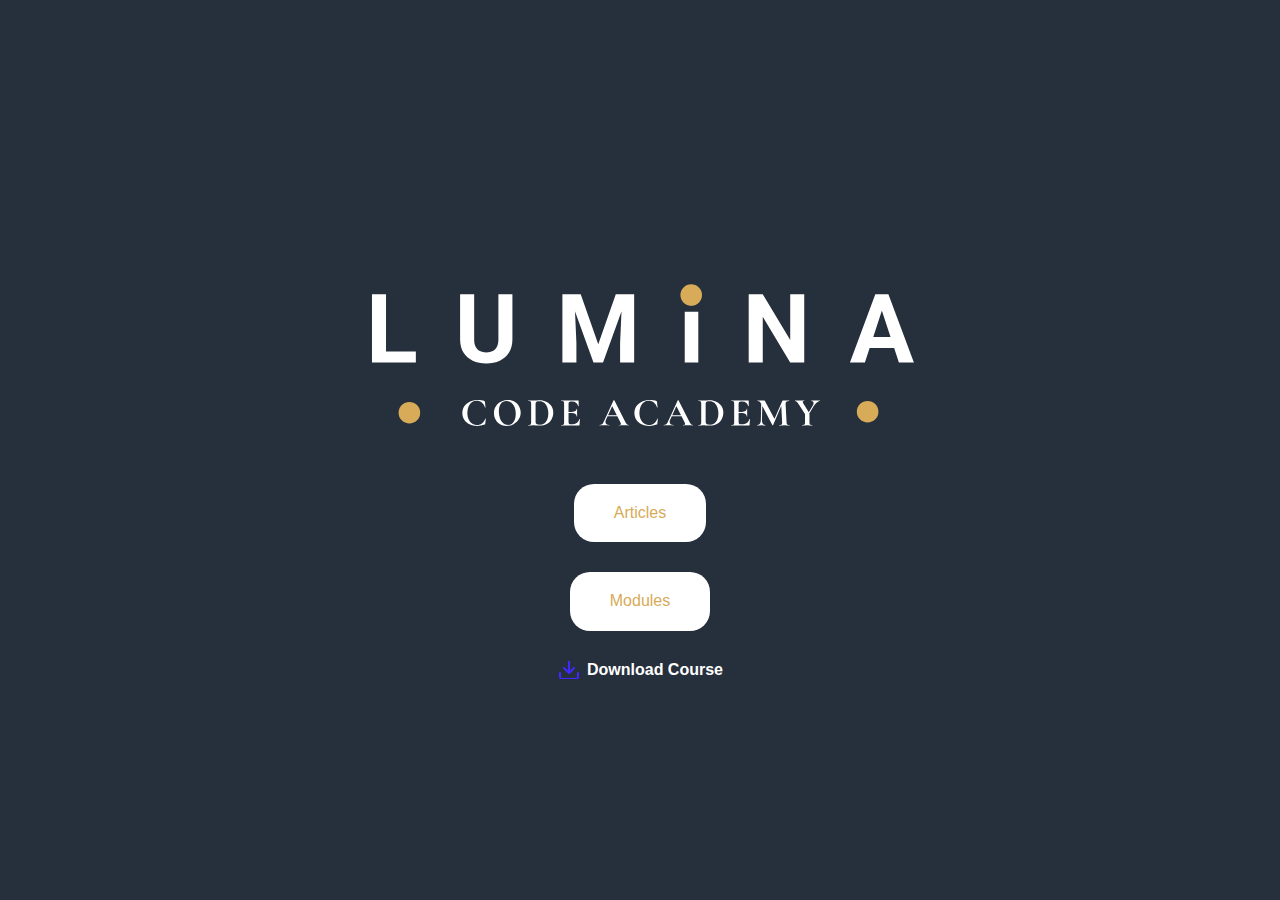
<file: index.html>
<!DOCTYPE html>
<html lang="en">
    <head>
        <meta charset="UTF-8">
        <meta name="viewport" content="width=device-width, initial-scale=1.0">
        <title>Home page</title>
        <link rel="stylesheet" href="css/normalize.css">
        <link rel="stylesheet" href="css/style.css">
    </head>
    <body>
        <div class="main-info">
            <img src="images/luminacode-logo.svg" alt="luminacode-logo" class="image">
            <a href="article.html" class="article">Articles</a>
            <a href="modules.html" class="modules">Modules</a>
            <a href="files/2.19 Организация отступов в вёрстке (2).pdf" download class="download-file">Download Course</a>
        </div>
    </body>
</html>
</file>
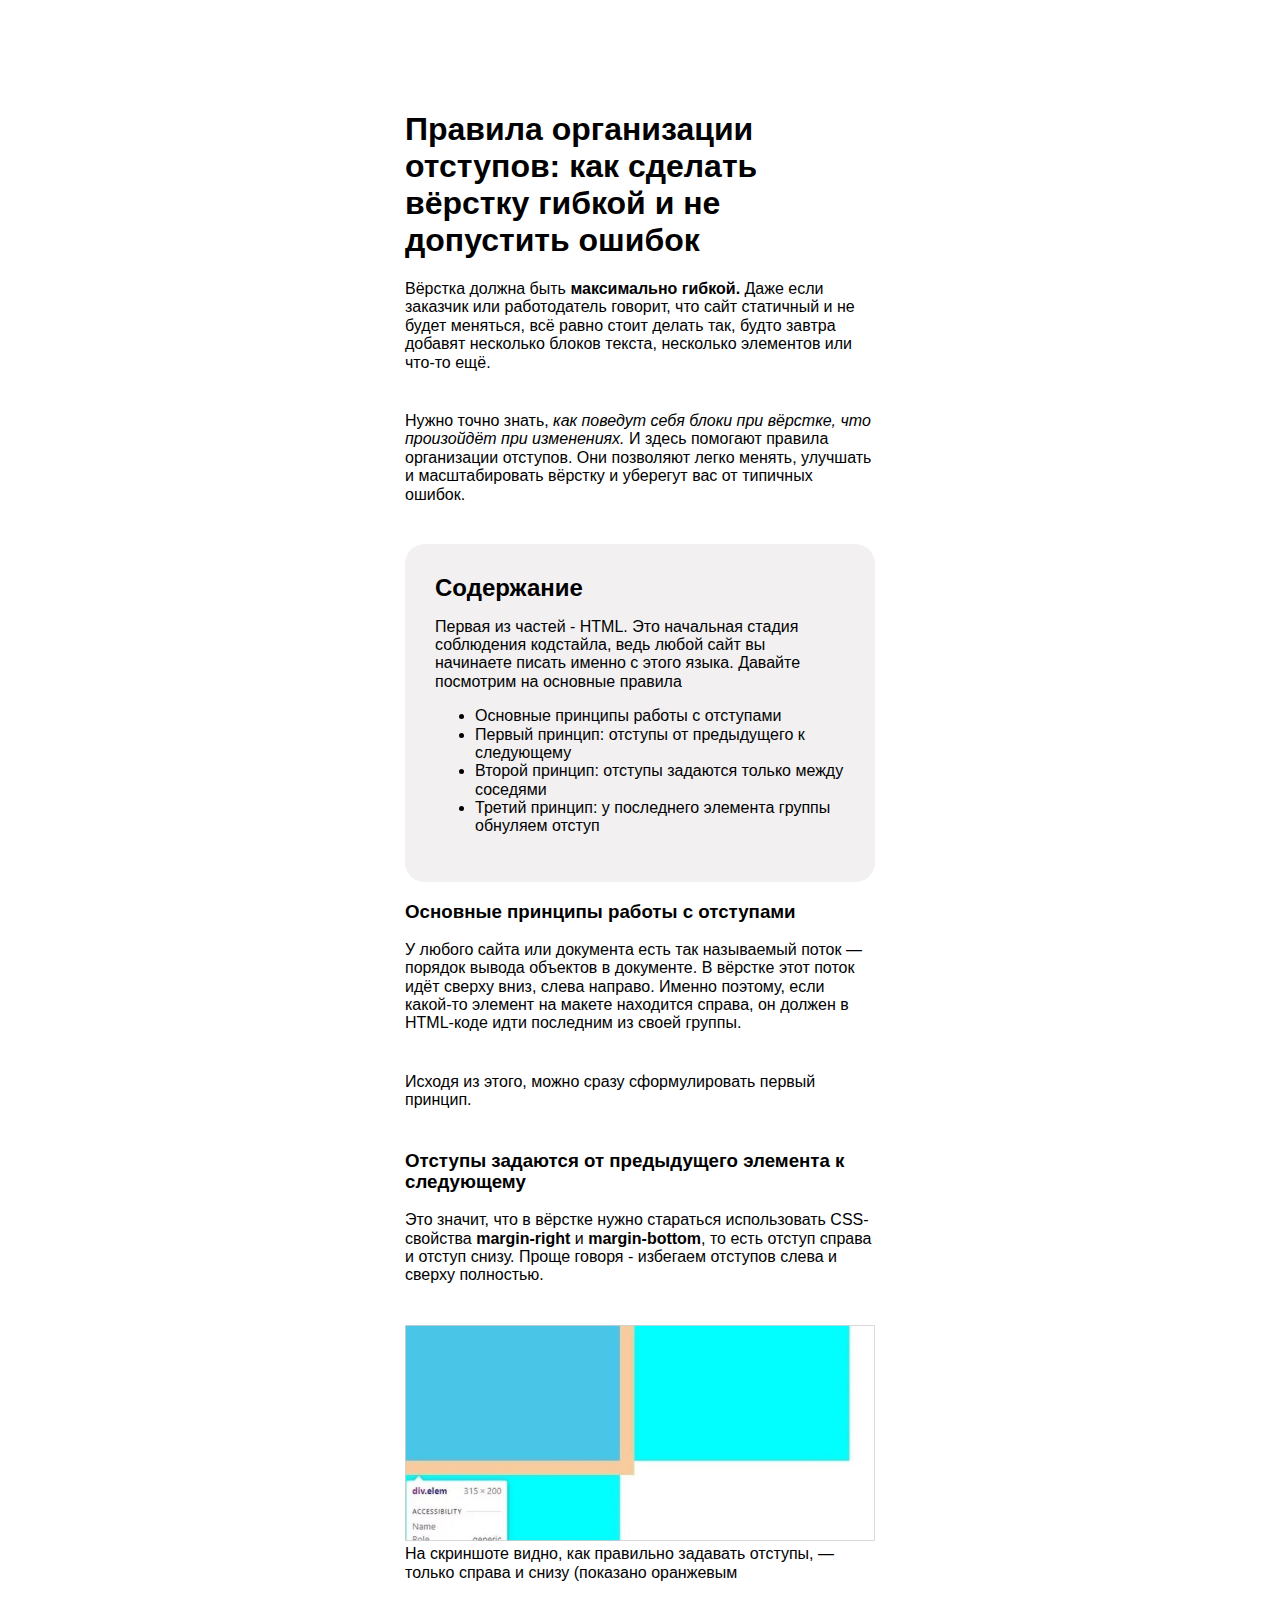
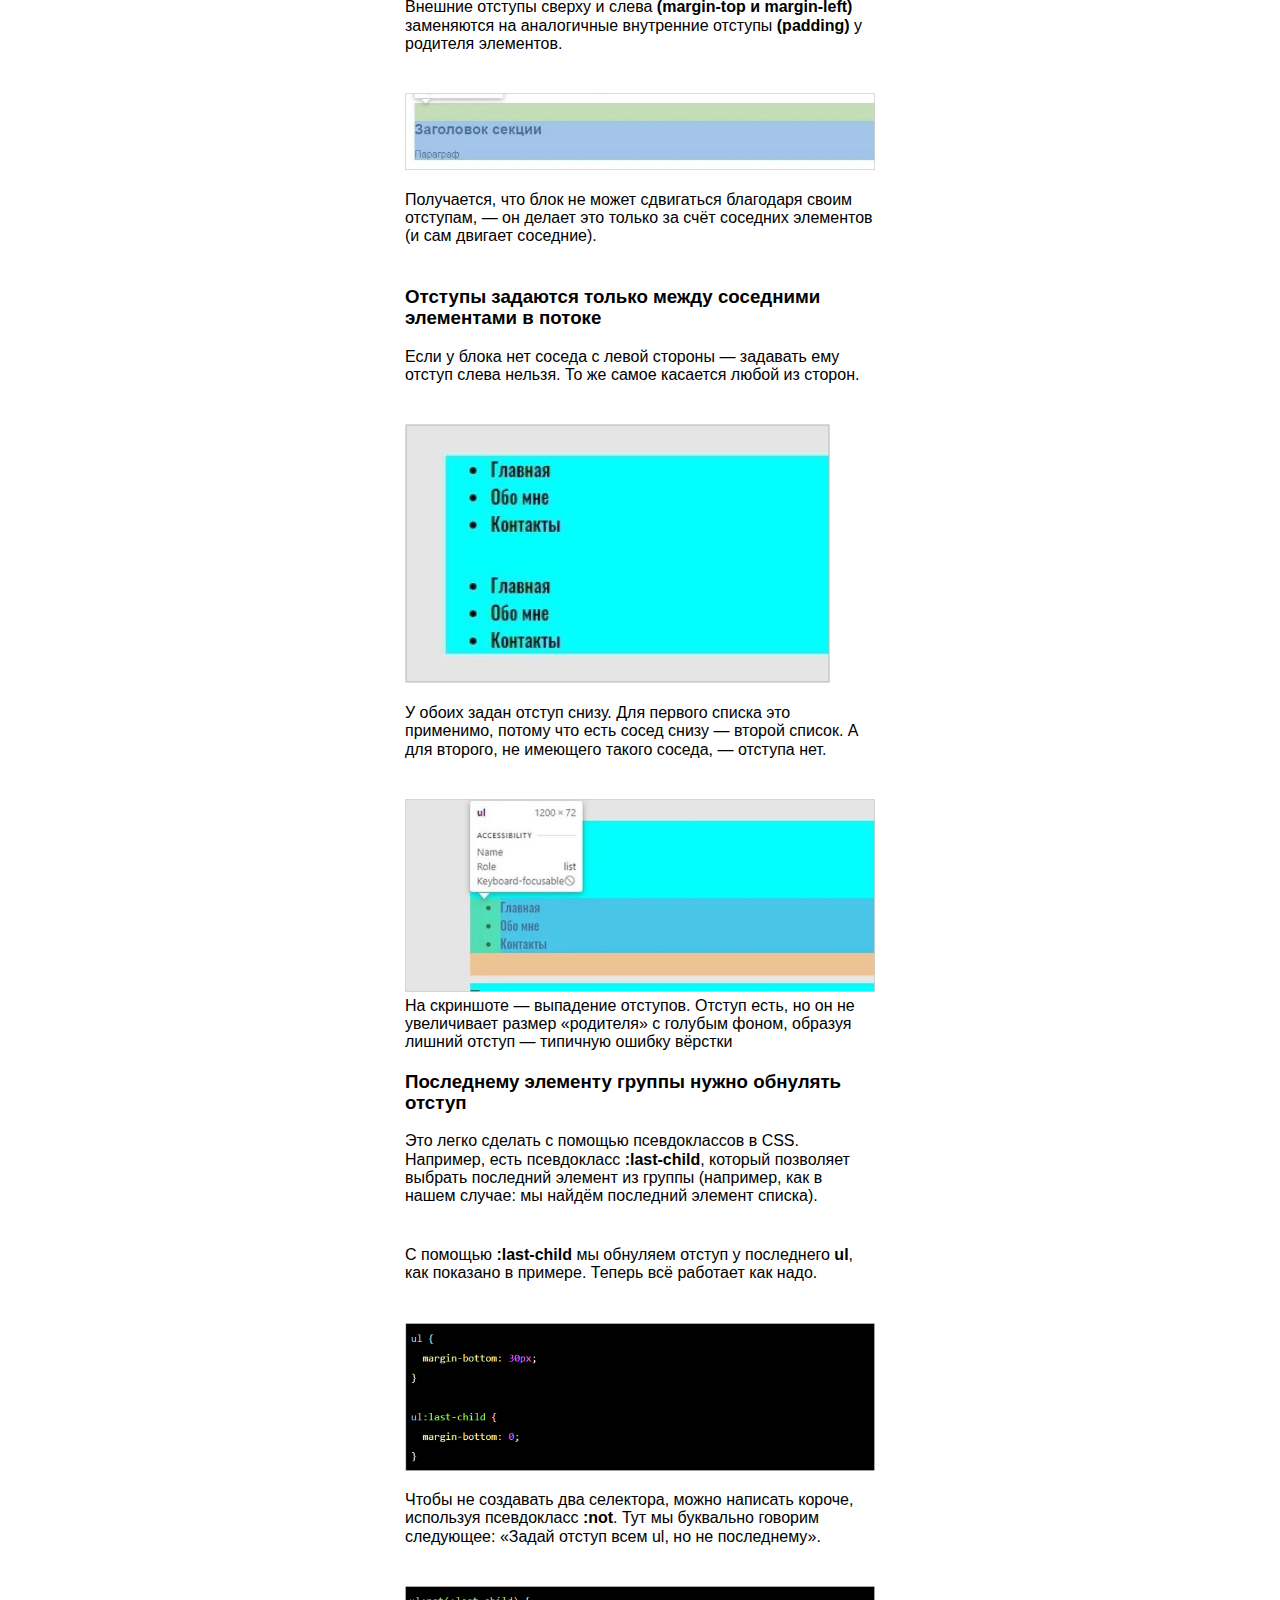
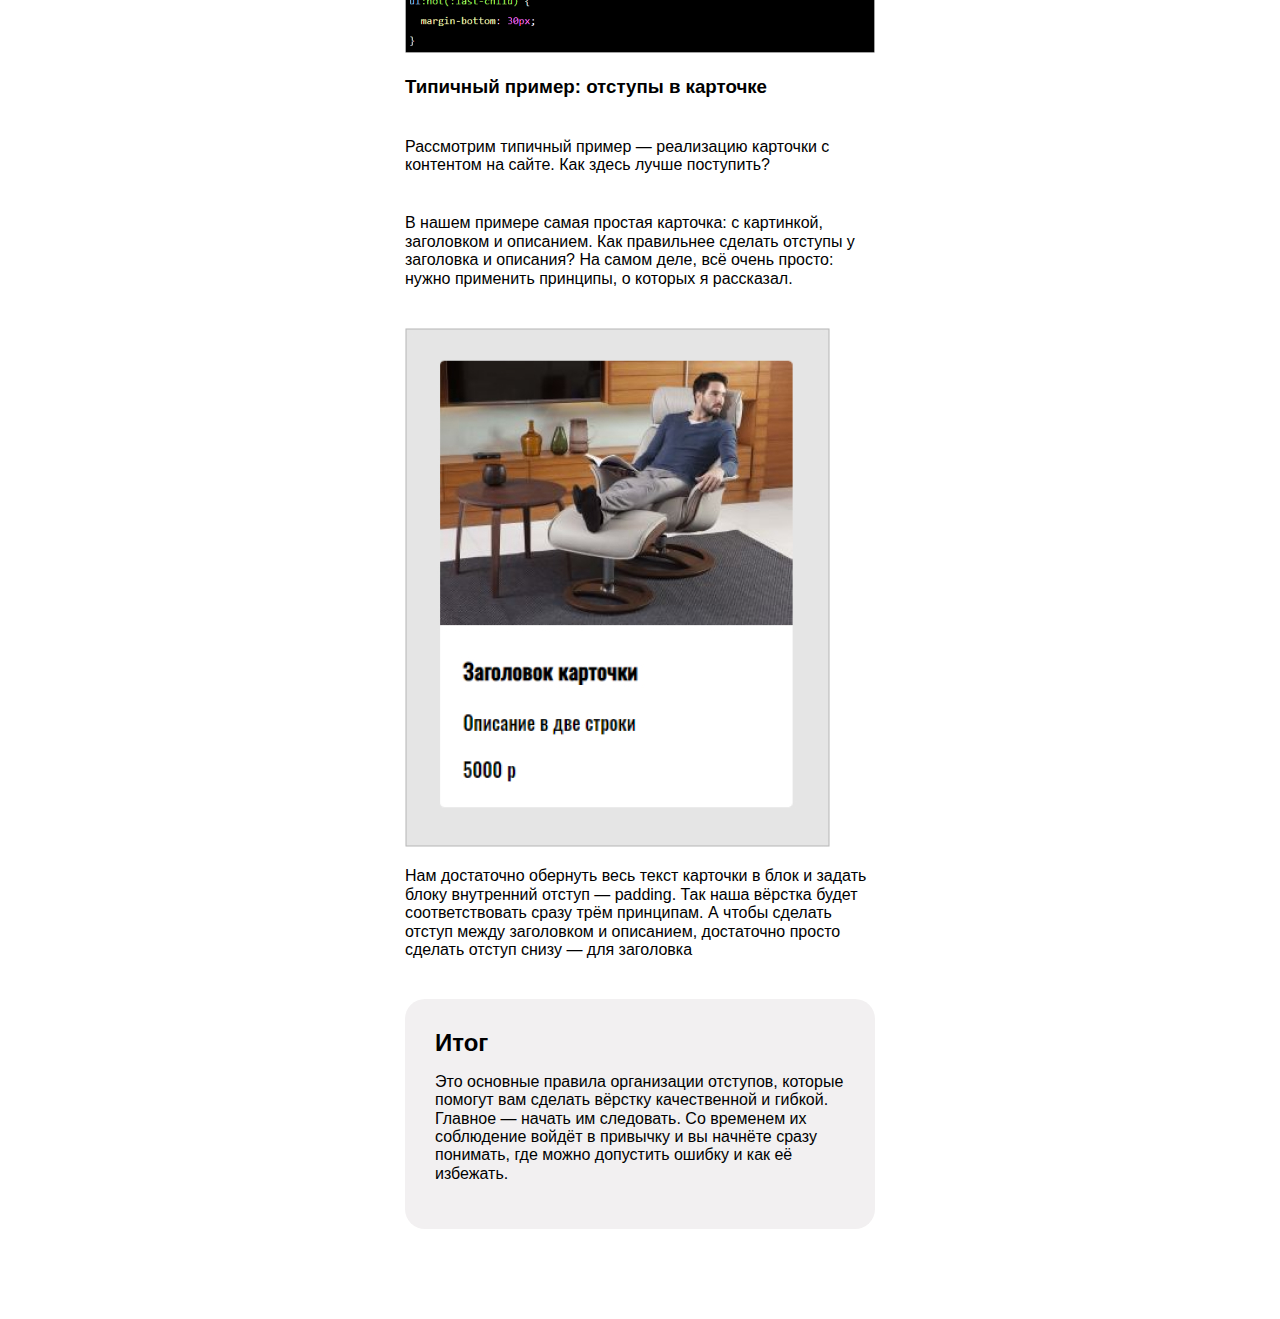
<file: article.html>
<!DOCTYPE html>
<html lang="ru">
    <head>
        <meta charset="UTF-8">
        <meta name="viewport" content="width=device-width, initial-scale=1.0">
        <title>Article</title>
        <link rel="stylesheet" href="css/normalize.css">
        <link rel="stylesheet" href="css/article.css">
    </head>
    <body>
        <div class="main-info">
            <h1 class="main-title">Правила организации отступов: как сделать вёрстку гибкой и не допустить ошибок</h1>
            <p class="paragraph">Вёрстка должна быть <b>максимально гибкой.</b> Даже если заказчик или работодатель говорит, что сайт статичный и не будет меняться, всё равно стоит делать так, будто завтра добавят несколько блоков текста, несколько элементов или что-то ещё.</p>
            <p class="paragraph">Нужно точно знать, <i>как поведут себя блоки при вёрстке, что произойдёт при изменениях.</i> И здесь помогают правила организации отступов. Они позволяют легко менять, улучшать и масштабировать вёрстку и уберегут вас от типичных ошибок.</p>
            <div class="first-block">
                <h2 class="block-title">Содержание</h2>
                <p class="block-paragraph">Первая из частей - HTML. Это начальная стадия соблюдения кодстайла, ведь любой сайт вы начинаете писать именно с этого языка. Давайте посмотрим на основные правила</p>
                <ul>
                    <li><a href="#main-principle" class="href">Основные принципы работы с отступами</a></li>
                    <li><a href="#first-principle" class="href">Первый принцип: отступы от предыдущего к следующему</a></li>
                    <li><a href="#second-principle" class="href">Второй принцип: отступы задаются только между соседями</a></li>
                    <li><a href="#third-principle" class="href">Третий принцип: у последнего элемента группы обнуляем отступ</a></li>
                </ul>
            </div>
            <section id="main-principle">
                <h3>Основные принципы работы с отступами</h3>
                <p class="paragraph">У любого сайта или документа есть так называемый поток — порядок вывода объектов в документе. В вёрстке этот поток идёт сверху вниз, слева направо. Именно поэтому, если какой-то элемент на макете находится справа, он должен в HTML-коде идти последним из своей группы.</p>
                <p class="paragraph">Исходя из этого, можно сразу сформулировать первый принцип.</p>
            </section>
            <section id="first-principle">
                <h3>Отступы задаются от предыдущего элемента к следующему</h3>
                <p class="paragraph">Это значит, что в вёрстке нужно стараться использовать CSS-свойства <b>margin-right</b> и <b>margin-bottom</b>, то есть отступ справа и отступ снизу. Проще говоря - избегаем отступов слева и сверху полностью.</p>
                <figure class="image">
                    <img src="images/1.jpg" alt="скриншот, как правильно задавать отступы">
                    <figcaption>На скриншоте видно, как правильно задавать отступы, — только справа и снизу (показано оранжевым</figcaption>
                </figure>
                <p class="paragraph">Внешние отступы сверху и слева <b>(margin-top и margin-left)</b> заменяются на аналогичные внутренние отступы <b>(padding)</b> у родителя элементов.</p>
                <img src="images/2.jpg" alt="пример" class="image">
                <p class="paragraph">Получается, что блок не может сдвигаться благодаря своим отступам, — он делает это только за счёт соседних элементов (и сам двигает соседние).</p>
            </section>
            <section id="second-principle">
                <h3>Отступы задаются только между соседними элементами в потоке</h3>
                <p class="paragraph">Если у блока нет соседа с левой стороны — задавать ему отступ слева нельзя. То же самое касается любой из сторон.</p>
                <img src="images/3.jpg" alt="2 списка, У обоих задан отступ снизу" class="image">
                <p class="paragraph">У обоих задан отступ снизу. Для первого списка это применимо, потому что есть сосед снизу — второй список. А для второго, не имеющего такого соседа, — отступа нет.</p>
                <figure class="image">
                    <img src="images/4.jpg" alt="выпадение отступов">
                    <figcaption>На скриншоте — выпадение отступов. Отступ есть, но он не увеличивает размер «родителя» с голубым фоном, образуя лишний отступ — типичную ошибку вёрстки</figcaption>
                </figure>
            </section>
            <section  id="third-principle">
                <h3>Последнему элементу группы нужно обнулять отступ</h3>
                <p class="paragraph">Это легко сделать с помощью псевдоклассов в CSS. Например, есть псевдокласс <b>:last-child</b>, который позволяет выбрать последний элемент из группы (например, как в нашем случае: мы найдём последний элемент списка).</p>
                <p class="paragraph">С помощью <b>:last-child</b> мы обнуляем отступ у последнего <b>ul</b>, как показано в примере. Теперь всё работает как надо.</p>
                <img src="images/5.jpg" alt="CSS код" class="image">
                <p class="paragraph">Чтобы не создавать два селектора, можно написать короче, используя псевдокласс <b>:not</b>. Тут мы буквально говорим следующее: «Задай отступ всем ul, но не последнему».</p>
                <img src="images/6.jpg" alt="CSS код" class="image">
                <h3 class="paragraph">Типичный пример: отступы в карточке</h3>
                <p class="paragraph">Рассмотрим типичный пример — реализацию карточки с контентом на сайте. Как здесь лучше поступить?</p>
                <p class="paragraph">В нашем примере самая простая карточка: с картинкой, заголовком и описанием. Как правильнее сделать отступы у заголовка и описания? На самом деле, всё очень просто: нужно применить принципы, о которых я рассказал.</p>
                <img src="images/7.jpg" alt="Пример карточки" class="image">
                <p class="paragraph">Нам достаточно обернуть весь текст карточки в блок и задать блоку внутренний отступ — padding. Так наша вёрстка будет соответствовать сразу трём принципам. А чтобы сделать отступ между заголовком и описанием, достаточно просто сделать отступ снизу — для заголовка</p>
            </section>
            <div class="second-block">
                <h2 class="block-title">Итог</h2>
                <p class="block-paragraph">Это основные правила организации отступов, которые помогут вам сделать вёрстку качественной и гибкой. Главное — начать им следовать. Со временем их соблюдение войдёт в привычку и вы начнёте сразу понимать, где можно допустить ошибку и как её избежать.</p>
            </div>
        </div>
    </body>
</html>
</file>
<file: css/style.css>
html {
	box-sizing: border-box;
}

*,
*::before,
*::after {
	box-sizing: inherit;
}

a {
	color: inherit;
	text-decoration: none;
}

img {
	max-width: 100%;
}

body {
	font-family: 'Montserrat', sans-serif;
}

.main-info {
	margin: 0 auto;
	display: flex;
    flex-direction: column;
    align-items: center;
    justify-content: center;
	min-height: 100vh;
	background-color: #262F3C;
}

.image {
	margin-bottom: 30px;
}

.article {
	display: inline-block;
	padding: 20px 40px;
	border-radius: 20px;
	color: #D7AB57;
	background-color: white;
	margin-bottom: 30px;
}

.modules {
	display: inline-block;
	padding: 20px 40px;
	border-radius: 20px;
	color: #D7AB57;
	background-color: white;
	margin-bottom: 30px;
}

.download-file {
	color: white;
	font-weight: 700;
	background-image: url(../images/download.png);
	background-repeat: no-repeat;
	padding-left: 30px;
	background-position: left center;
}
</file>
<file: css/article.css>
html {
	box-sizing: border-box;
}

*,
*::before,
*::after {
	box-sizing: inherit;
}

a {
	color: inherit;
	text-decoration: none;
}

img {
	max-width: 100%;
}

body {
	font-family: 'font', sans-serif;
}

.main-info {
    padding: 10vh 45vh;
}

.paragraph {
    margin-bottom: 40px;

}
.first-block {
    padding: 30px;
    background-color: #F2F0F1;
    border-radius: 20px;
}

.block-title {
    margin: 0;
}

.image {
    margin-bottom: 50px;
    margin: 0;
}

.second-block {
    padding: 30px;
    background-color: #F2F0F1;
    border-radius: 20px;
}
</file>
